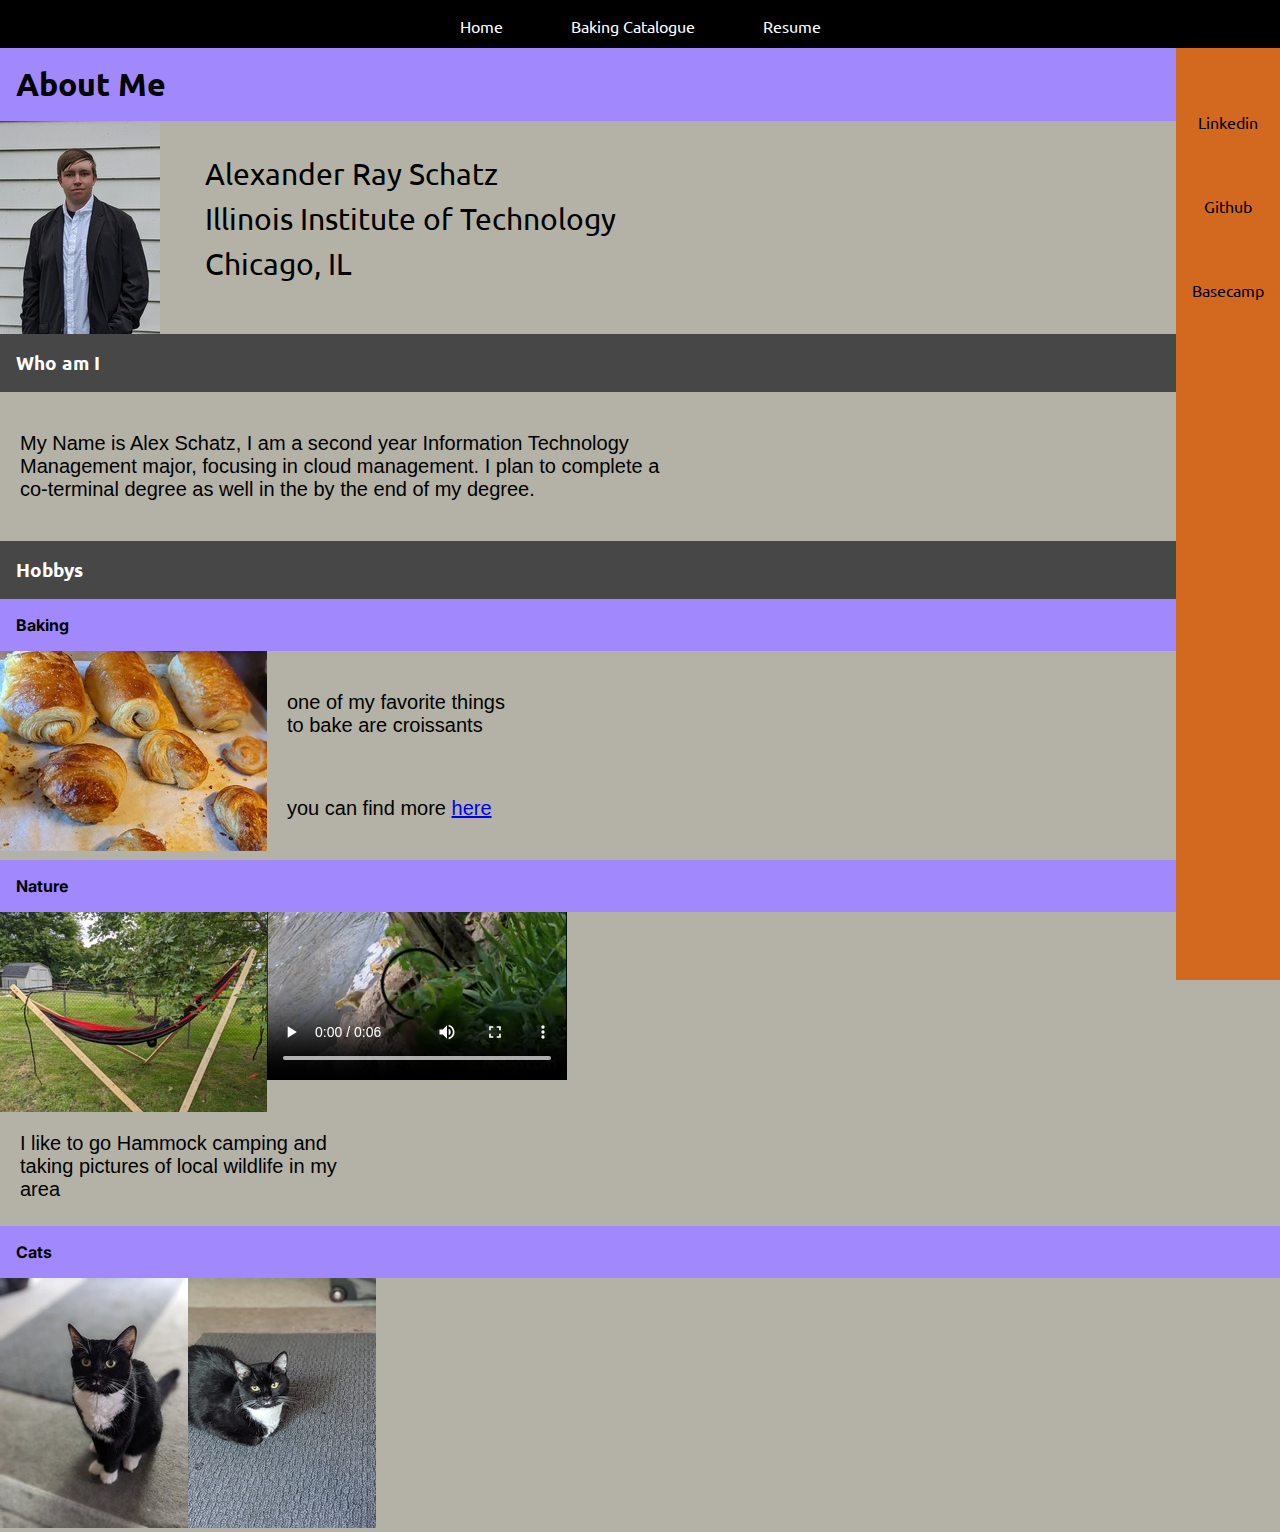
<file: index.html>
<!doctype html>
<html lang="en">
<head>
  <meta charset="utf-8">
  <title>About me Alex Schatz</title>
  <link rel="stylesheet" href="css/style.css">
  <link rel="icon" href="images/esteine.png">
</head>
<body>
<header>

  <div id="navbar-container">
    <div id="navbar">
      <ul>
        <li><a href="index.html">Home</a></li>
        <li><a href="baking.html">Baking Catalogue</a></li>
        <li><a href="resume.html">Resume</a></li>
      </ul>
    </div>
  </div>

</header>
<div id="sidebar">
  <div id="sidebar-container">
    <ul>
      <li><a href="https://www.linkedin.com/in/alexander-schatz-9197ba1b5/">Linkedin</a></li>
      <li><a href="https://github.com/radfre">Github</a></li>
      <li><a href="https://3.basecamp.com/3649431/projects/28534990">Basecamp</a></li>
    </ul>
  </div>
</div>

<div ID="homepage">
  <h1> About Me</h1>
  <div id="cont">
    <img src="images/alex.jpg" alt="Portrait of me" id="test3">
    <div id="cont-text">
      <ul>
        <li> Alexander Ray Schatz</li>
        <li>Illinois Institute of Technology</li>
        <li>Chicago, IL</li>
      </ul>

    </div>
  </div>
  <h3> Who am I </h3>
  <div id="cont4">
    <p>
      My Name is Alex Schatz, I am a second year Information Technology Management major, focusing in cloud
      management. I
      plan to complete a co-terminal degree as well in the by the end of my degree.
    </p>
  </div>


  <h3> Hobbys </h3>


  <h4>Baking</h4>
  <div id="cont2">
    <img src="images/crossiantK.jpg" alt="Croissants">
    <div id="cont-text2">
      <p> one of my favorite things to bake are croissants </p>
      <p> you can find more <a href="./baking.html">here</a></p>
    </div>
  </div>


  <h4>Nature</h4>
  <div id="cont3">
    <div id="cont-media3">
      <img src="./images/hammockstand.jpg" alt="Hammock Stand">
      <video controls>
        <source src="./images/ducks.mp4" type="video/mp4">
      </video>
    </div>
    <div id="cont-text3">
      <p> I like to go Hammock camping and taking pictures of local wildlife in my area </p>
    </div>
  </div>

  <h4> Cats</h4>
  <div id="cont5">
    <img src="./images/cat1.jpg" alt="Staring cat" class="heading5">
    <img src="./images/cat2.jpg" alt="loaf cat" class="heading5">
  </div>
</div>
</body>
</html>
</file>
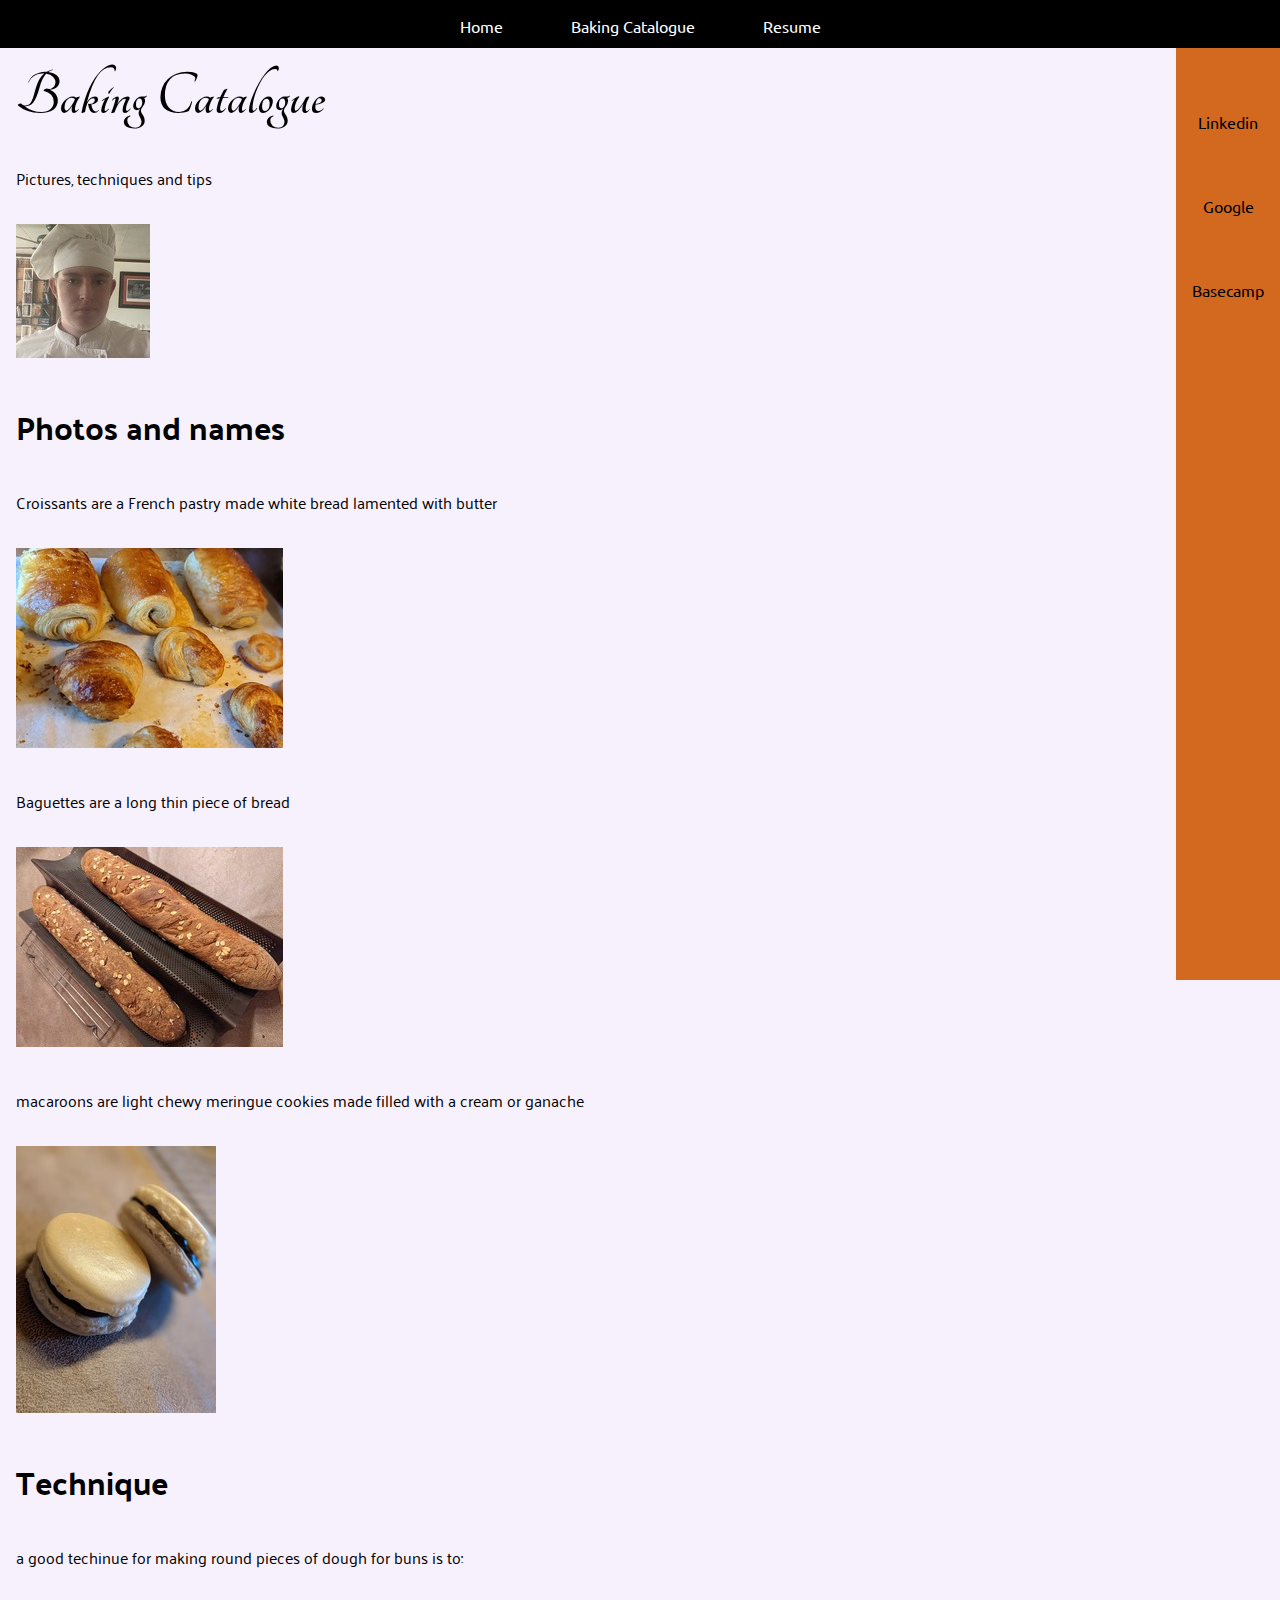
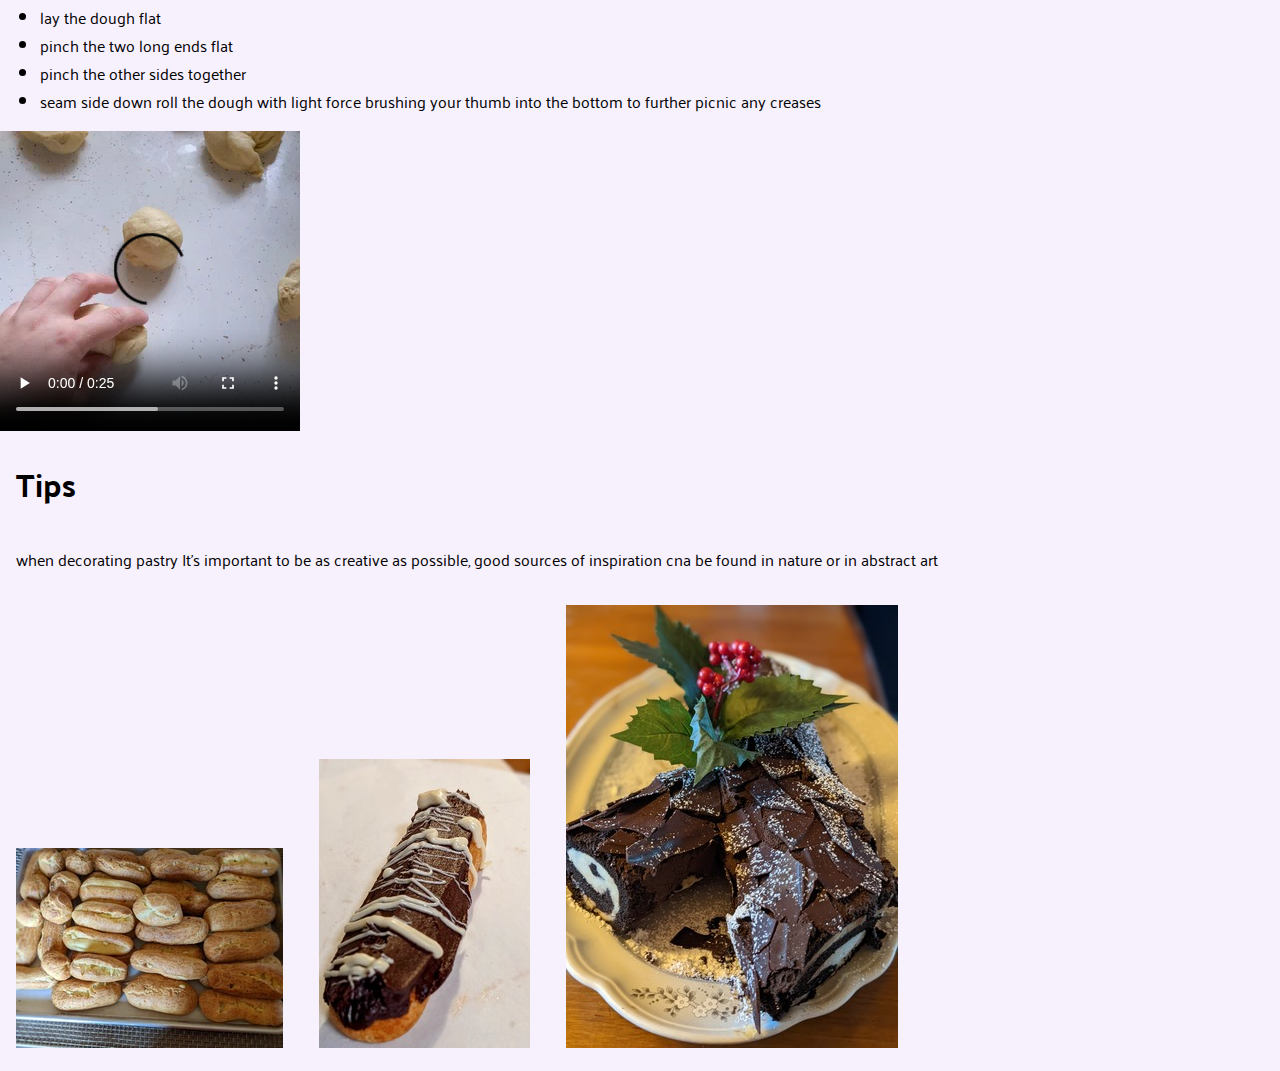
<file: baking.html>
<!doctype html>
<html lang="en">
<head>
  <meta charset="utf-8">
  <title>Baking Catalogue</title>
  <link rel="stylesheet" href="css/style.css">
  <link rel="icon" href="images/esteine.png">
</head>
<body>
<header>
  <div id="navbar-container">
    <div id="navbar">
      <ul>
        <li><a href="index.html">Home</a></li>
        <li><a href="baking.html">Baking Catalogue</a></li>
        <li><a href="resume.html">Resume</a></li>
      </ul>
    </div>
  </div>
</header>
<div id="sidebar">
  <div id="sidebar-container">
    <ul>
      <li><a href="https://www.linkedin.com/">Linkedin</a></li>
      <li><a href="https://www.google.com/">Google</a></li>
      <li><a href="https://basecamp.com/">Basecamp</a></li>
    </ul>
  </div>
</div>

<div ID="baking">
  <h1> Baking Catalogue </h1>
  <p> Pictures, techniques and tips </p>
  <img src="images/chef.jpg" alt="Portrait of me alex">

  <h2> Photos and names </h2>
  <p> Croissants are a French pastry made white bread lamented with butter </p>
  <img src="images/crossiantK.jpg" alt="croissant">
  <p> Baguettes are a long thin piece of bread </p>
  <img src="images/bagguete.jpg" alt="Baguette">
  <p> macaroons are light chewy meringue cookies made filled with a cream or ganache </p>
  <img src="images/macarons.jpg" alt="Macaroons">


  <h2> Technique </h2>
  <p> a good techinue for making round pieces of dough for buns is to: </p>
  <ul>
    <li>lay the dough flat</li>
    <li>pinch the two long ends flat</li>
    <li>pinch the other sides together</li>
    <li>seam side down roll the dough with light force brushing your thumb into the bottom to further picnic any
      creases
    </li>
  </ul>
  <video controls>
    <source src="./images/doughshapingtut.mp4" type="video/mp4">
  </video>


  <h2> Tips </h2>
  <p> when decorating pastry It's important to be as creative as possible, good sources of inspiration cna be found in
    nature or in abstract art </p>
  <img src="images/eclair1.jpg" alt="eclair no topping">
  <img src="images/eclair2.jpg" alt="ecliar toppings added">
  <img src="images/swissrolllog.jpg" alt="SwissRollLog">

</div>
</body>
</html>
</file>
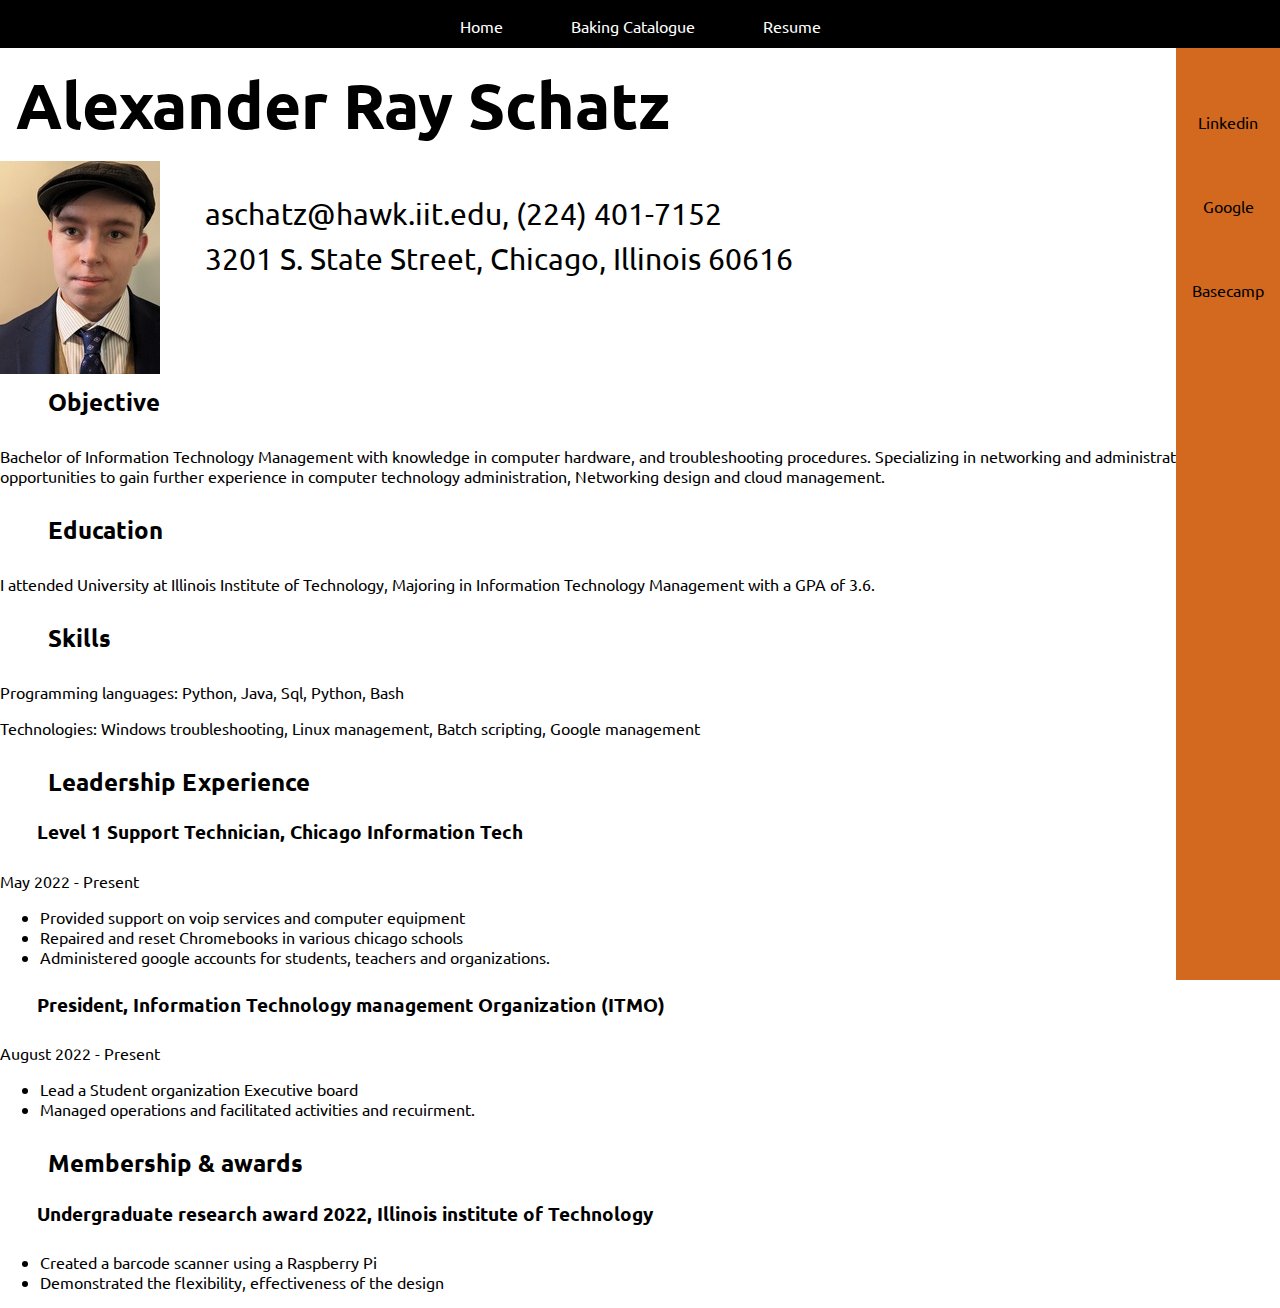
<file: resume.html>
<!doctype html>
<html lang="en">
<head>
  <meta charset="utf-8">
  <title>Resume 10/10/2022</title>
  <link rel="stylesheet" href="css/style.css">
  <link rel="icon" href="images/esteine.png">
</head>
<body>
<header>
  <div id="navbar-container">
    <div id="navbar">
      <ul>
        <li><a href="index.html">Home</a></li>
        <li><a href="baking.html">Baking Catalogue</a></li>
        <li><a href="resume.html">Resume</a></li>
      </ul>
    </div>
  </div>
</header>
<div id="sidebar">
  <div id="sidebar-container">
    <ul>
      <li><a href="https://www.linkedin.com/">Linkedin</a></li>
      <li><a href="https://www.google.com/">Google</a></li>
      <li><a href="https://basecamp.com/">Basecamp</a></li>
    </ul>
  </div>
</div>

<div ID="resume">
  <h1> Alexander Ray Schatz </h1>
  <div ID="cont">
    <img src="./images/aschatz.jpg" alt="Portrait of me alex">
    <div ID="cont-text">
      <ul>
        <li> aschatz@hawk.iit.edu, (224) 401-7152</li>
        <li> 3201 S. State Street, Chicago, Illinois 60616</li>
      </ul>
    </div>
  </div>
  <h2> Objective </h2>
  <p> Bachelor of Information Technology Management with knowledge in computer hardware, and troubleshooting
    procedures. Specializing in networking and administration. Seeking opportunities to gain further experience in
    computer technology administration, Networking design and cloud management. </p>
  <h2> Education </h2>
  <p> I attended University at Illinois Institute of Technology, Majoring in Information Technology Management with a
    GPA of 3.6.
  <h2> Skills </h2>
  <p> Programming languages: Python, Java, Sql, Python, Bash </p>
  <p> Technologies: Windows troubleshooting, Linux management, Batch scripting, Google management </p>


  <h2> Leadership Experience </h2>
  <h3>Level 1 Support Technician, Chicago Information Tech</h3>
  <p>May 2022 - Present</p>
  <ul>
    <li>Provided support on voip services and computer equipment</li>
    <li>Repaired and reset Chromebooks in various chicago schools</li>
    <li>Administered google accounts for students, teachers and organizations.</li>
  </ul>
  <h3>President, Information Technology management Organization (ITMO)</h3>
  <p>August 2022 - Present</p>
  <ul>
    <li>Lead a Student organization Executive board</li>
    <li>Managed operations and facilitated activities and recuirment.</li>
  </ul>
  <h2> Membership & awards </h2>
  <h3>Undergraduate research award 2022, Illinois institute of Technology</h3>
  <ul>
    <li>Created a barcode scanner using a Raspberry Pi</li>
    <li>Demonstrated the flexibility, effectiveness of the design</li>
  </ul>

</div>
</body>
</html>
</file>
<file: css/style.css>
@import url('https://fonts.googleapis.com/css?family=Ubuntu&display=swap');
@import url('https://fonts.googleapis.com/css?family=Inter&display=swap');
@import url('https://fonts.googleapis.com/css?family=Tangerine&display=swap');
@import url('https://fonts.googleapis.com/css?family=Palanquin&display=swap');

body {
    padding: 0 0;
    margin: 0;
}
#navbar-container{
    width: 100%;
    text-align: center;

}
#navbar {
    background: black;
    width: 100%;
    position: fixed;
    display: block;
    top: 0;

}

#navbar ul {
    padding: 0;
    margin: 0;
    list-style-type: none;
}

#navbar ul li {
    display: inline-block;
}

#navbar ul li a {
    display: block;
    padding: 1rem 2rem;
    height: 1rem;
    color: #fff;
    text-decoration: none;
    font-family: "Ubuntu", serif;
}

#navbar ul li a:hover {
    background-color: #b4b2a7;
    text-decoration: underline overline;
}


#sidebar-container {
    background-color: chocolate;
    overflow: hidden;
    position: fixed;
    right: 0;
    top: 3rem;
    max-width: 50%;
    height: 100%;
    padding: 1em 0;
    text-align: center;
    display: block;
}

#sidebar-container ul {
    display: block;
    padding: 0;
    list-style-type: none;
}


#sidebar-container ul li a {
    display: block;
    padding: 2em 1em;
    color: #000;
    text-decoration: none;
    font-family: "Ubuntu", serif;
}

#sidebar-container ul li a:hover {
    width: 100%;
    color: #fff;
    background-color: #b4b2a7;
}

#homepage {
    background-color: #b4b2a7;
    margin-top: 3rem;
    height: auto;

}

#homepage h1 {
    display: block;
    padding: 1rem 1rem;
    margin: 0 0;
    color: #000;
    width: 100%;
    background-color: #a189fd;
    font-family: "Ubuntu", serif;
    font-size: xx-large;

}

#homepage h3 {
    display: block;
    padding: 1rem 1rem;
    margin: 0 0;
    color: #fff;
    width: 100%;
    background-color: #474747;
    font-family: "Ubuntu", serif;
}

#homepage h4 {
    display: block;
    padding: 1rem 1rem;
    margin: 0 0;
    color: #000;
    width: 100%;
    background-color: #a189fd;
    font-family: "Inter", serif;
}

#homepage p {
    padding: 1em 1em;
    max-width: 50%;
    font-family: 'Helvetica', sans-serif;
}

#homepage img {
    display: inline-block;

}

.resume {
    background-color: #fff;
    margin-top: 1rem;
    display: block;
    height: auto;
    top: auto;
    width: 100%;

}

#baking {
    background-color: #F7F1FE;
    margin-top: 3rem;
    height: auto;
    display: block;
    top: auto;
    width: 100%;
    font-family: 'Palanquin', sans-serif;


}

#baking h1 {
    display: block;
    padding: 1rem 1rem;
    margin: 0 0;
    color: #000;
    width: 100%;
    font-family: 'Tangerine', sans-serif;
    font-size: 4em;
}

#baking h2 {
    display: block;
    padding: 1rem 1rem;
    margin: 0 0;
    color: #000;
    width: 100%;

    font-size: xx-large;
}

#baking p {
    padding: 1em 1em;
    margin: 0 0;
    max-width: 85%;
}

#baking img {
    display: inline-block;
    padding: 1em 1em;

}

#resume {
    background-color: #fff;
    margin-top: 3rem;
    display: block;
    height: auto;
    top: auto;
    width: 100%;
    font-family: 'ubuntu', sans-serif;
}

#resume h1 {
    display: block;
    padding: 1rem 1rem;
    margin: 0 0;
    color: #000;
    width: 100%;
    font-size: 4em;
}

#resume h2, #resume h3 {
    margin: 0 1em;
    padding: 0.5em 1em;
}

#cont {
    display: inline-block;
    width: 70%;
    font-size: 30px;
    margin: 0 0;
}

#cont img {
    float: left;
}

#cont-text ul {
    list-style-type: none;
    float: left;
    font-family: 'ubuntu', sans-serif;
}

#cont-text ul li {
    padding: 0.15em;
}

#cont-text ul li a {
    display: block;

}

#cont1, #cont2, #cont3, #cont4, #cont5, #cont6 {
    display: inline-block;
    font-size: 20px;
}

#cont1 img, #cont2 img, #cont2 img, #cont3 img, #cont4 img, #cont5 img, #cont6 img {
    display: block;
    float: left;
}

#cont-text, #cont-text1, #cont-text2, #cont-text3, #cont-text4, #cont-text5, #cont-text6 {
    display: inline-block;
    height: 100%;
}

#cont-text p, #cont-text1 p, #cont-text3 p, #cont-text4 p, #cont-text5 p, #cont-text6 p {
    margin: 0 0;
    float: left;
}


#cont3-media {
    display: inline-block;
    float: left;
    width: 17em;
}

#cont3-media img {
    display: inline-block;
    width: 16em;

}

#cont3-media video {
    display: inline-block;
    width: 16em;
}
</file>
